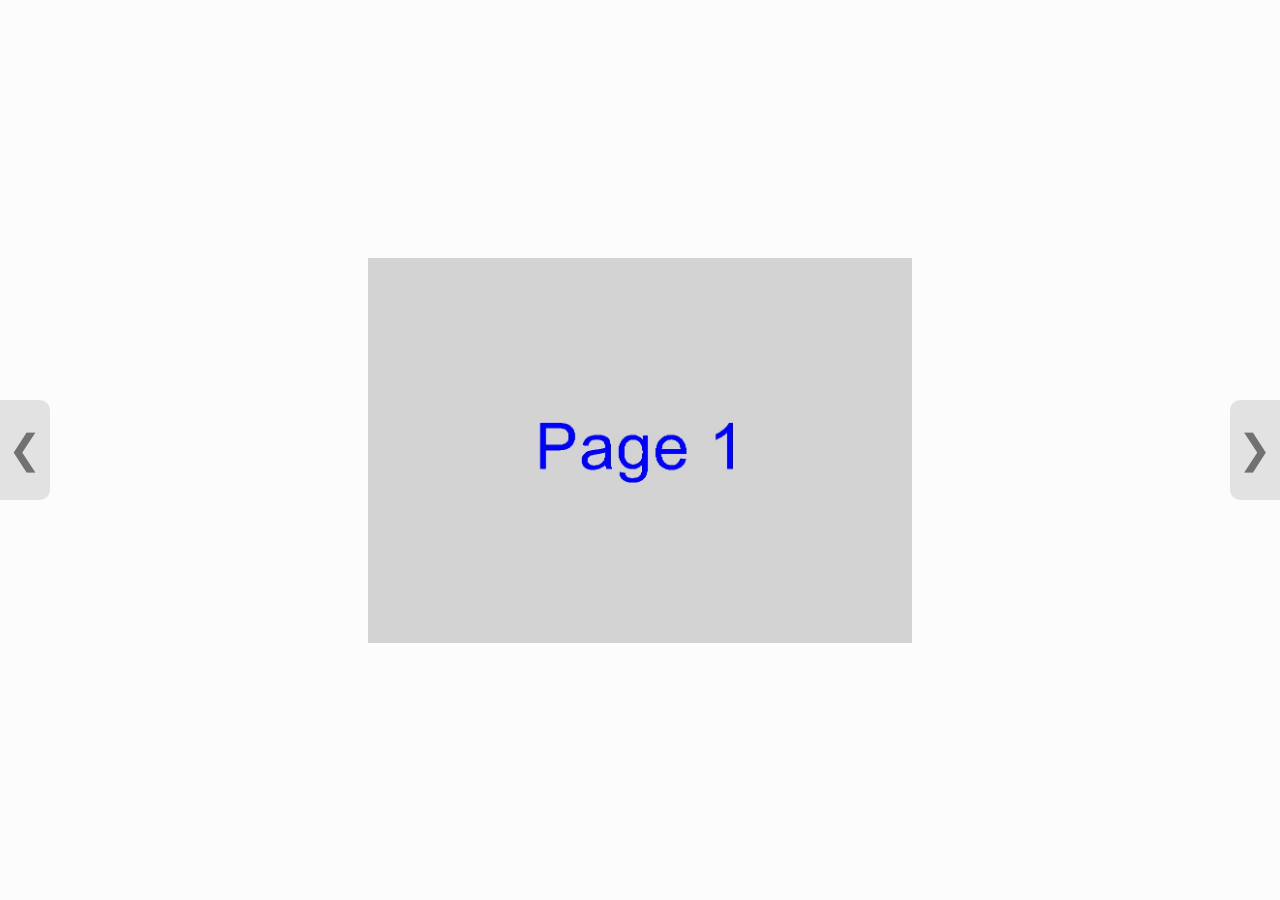
<file: index.html>
<!doctype html>
<html lang="en">
<head>
<meta charset="utf-8">
<meta name="viewport" content="width=device-width, initial-scale=1, maximum-scale=1, user-scalable=no, viewport-fit=cover" />
<script type="text/javascript" src="extras/jquery.min.1.7.js"></script>
<script type="text/javascript" src="extras/modernizr.2.5.3.min.js"></script>
<link rel="stylesheet" href="css/style.css">
</head>
<body>

<div class="flipbook-viewport">
	<div class="container">
		<div class="flipbook">
			<div style="background-image:url(pages/1.jpg)"></div>
			<div style="background-image:url(pages/2.jpg)"></div>
			<div style="background-image:url(pages/3.jpg)"></div>
			<div style="background-image:url(pages/4.jpg)"></div>
			<div style="background-image:url(pages/5.jpg)"></div>
			<div style="background-image:url(pages/6.jpg)"></div>
			<div style="background-image:url(pages/7.jpg)"></div>
			<div style="background-image:url(pages/8.jpg)"></div>
			<div style="background-image:url(pages/9.jpg)"></div>
			<div style="background-image:url(pages/10.jpg)"></div>
		</div>
	</div>
</div>

<div class="nav-btn prev-btn">❮</div>
<div class="nav-btn next-btn">❯</div>

<script type="text/javascript">

function loadApp() {
    var flipbook = $('.flipbook');

    function updateSize() {
        var winWidth = window.innerWidth;
        var winHeight = window.innerHeight;
        var isMobile = /Android|webOS|iPhone|iPad|iPod|BlackBerry|IEMobile|Opera Mini/i.test(navigator.userAgent) || winWidth < 1024;
        
        var config = {
            display: 'double',
            widthScale: 0.85,
            heightScale: 0.85
        };

        if (isMobile) {
            // --- PART 1: MOBILE CONFIGURATION ---
            var isPortrait = winHeight > winWidth;
            
            config.display = isPortrait ? 'single' : 'double';
            config.widthScale = 0.95;
            config.heightScale = 0.85; // Leave room for browser UI and nav buttons
            
            console.log("Running in Mobile Mode - Display: " + config.display);
        } else {
            // --- PART 2: DESKTOP CONFIGURATION ---
            config.display = 'double';
            config.widthScale = 0.85; // Matches the "75% zoom" preference
            config.heightScale = 0.85;
            
            console.log("Running in Desktop Mode - Display: " + config.display);
        }

        // --- SHARED ALGORITHM ---
        var pageW = 1123;
        var pageH = 794;
        var aspect = (config.display === 'single') ? (pageW / pageH) : (pageW * 2 / pageH);
        
        var maxWidth = winWidth * config.widthScale;
        var maxHeight = winHeight * config.heightScale;
        
        var newWidth, newHeight;
        
        if (maxWidth / maxHeight > aspect) {
            newHeight = maxHeight;
            newWidth = Math.round(newHeight * aspect);
        } else {
            newWidth = maxWidth;
            newHeight = Math.round(newWidth / aspect);
        }

        if (flipbook.turn('is')) {
            if (flipbook.turn('display') !== config.display) {
                flipbook.turn('display', config.display);
            }
            flipbook.turn('size', newWidth, newHeight);
        } else {
            flipbook.turn({
                width: newWidth,
                height: newHeight,
                elevation: 50,
                gradients: true,
                autoCenter: true,
                display: config.display,
                acceleration: true
            });
        }

        $('.flipbook-viewport .container').css({
            width: newWidth,
            height: newHeight,
            marginTop: Math.max(0, (winHeight - newHeight) / 2)
        });
    }

    // Initial load
    updateSize();

    // Navigation buttons
    $('.prev-btn').click(function() {
        flipbook.turn('previous');
    });

    $('.next-btn').click(function() {
        flipbook.turn('next');
    });

    // Prevent scrolling when touching the flipbook
    document.addEventListener('touchmove', function(e) {
        if (e.target.className.indexOf('nav-btn') === -1) {
            e.preventDefault();
        }
    }, { passive: false });

    // Handle window resize and orientation change with a small delay for iOS stability
    var resizeTimer;
    $(window).on('resize orientationchange', function() {
        clearTimeout(resizeTimer);
        resizeTimer = setTimeout(updateSize, 200);
    });
}

// Load the HTML4 version if there's no CSS transform
yepnope({
	test : Modernizr.csstransforms,
	yep: ['lib/turn.js'],
	nope: ['lib/turn.html4.min.js'],
	complete: loadApp
});

</script>

</body>
</html>
</file>
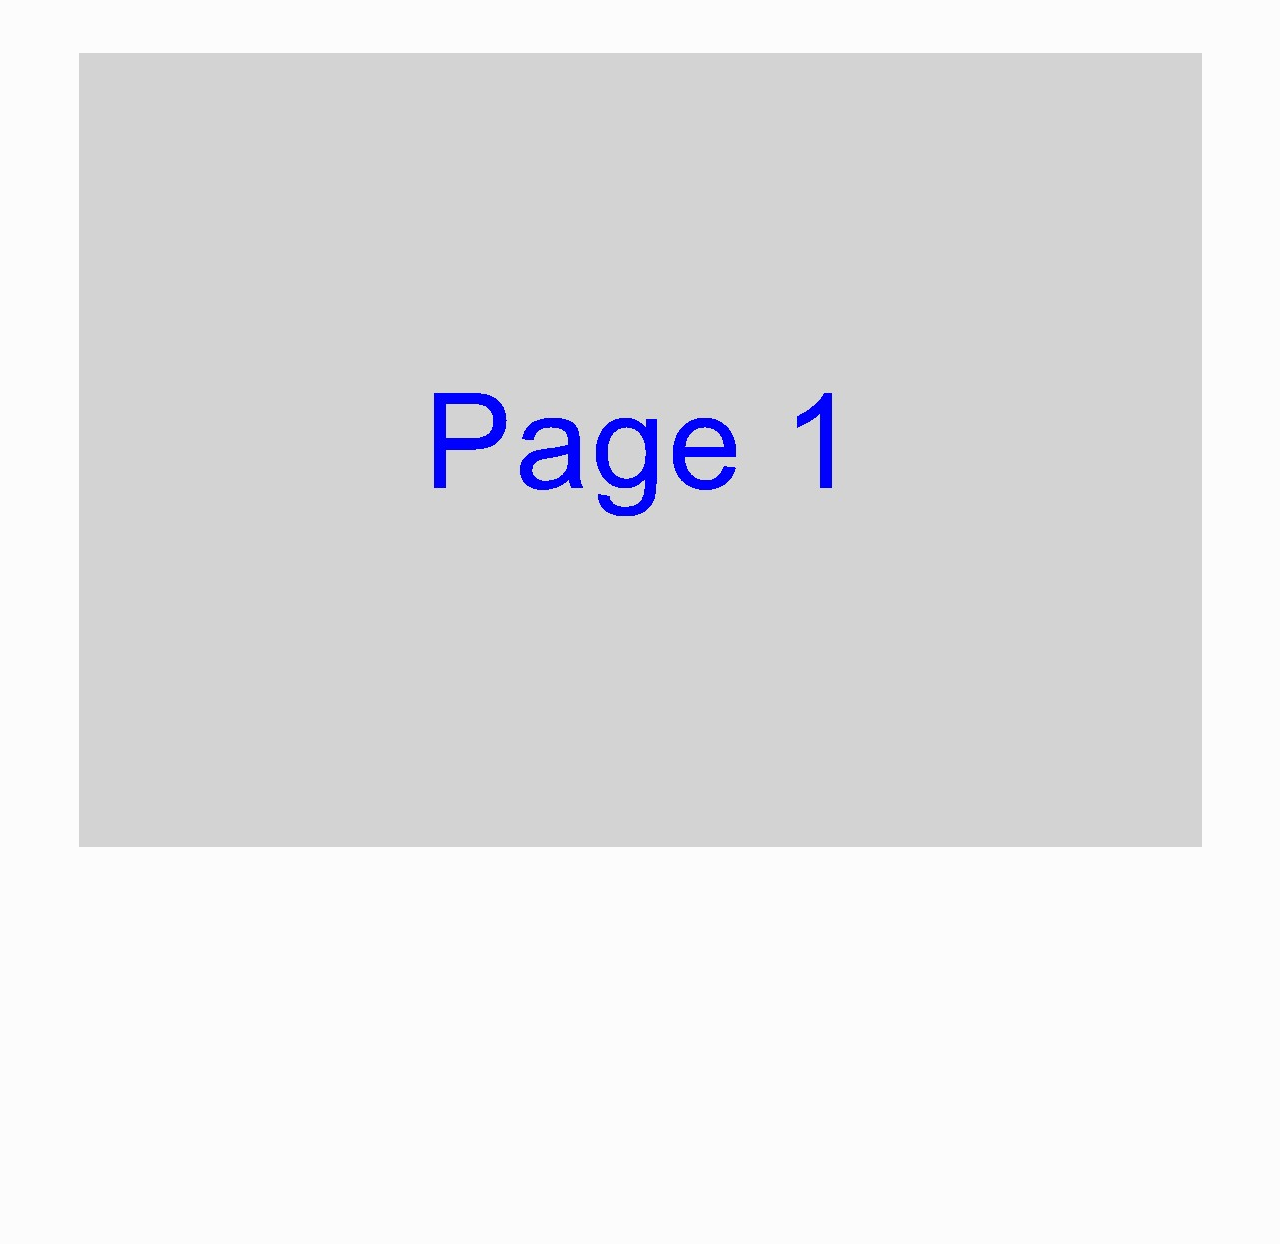
<file: samples/a4-landscape-flipbook/index.html>
<!doctype html>
<html lang="en">
<head>
<meta name="viewport" content="width = 2300, user-scalable = no" />
<script type="text/javascript" src="../../extras/jquery.min.1.7.js"></script>
<script type="text/javascript" src="../../extras/modernizr.2.5.3.min.js"></script>
<link rel="stylesheet" href="css/style.css">
</head>
<body>

<div class="flipbook-viewport">
	<div class="container">
		<div class="flipbook">
			<div style="background-image:url(pages/1.jpg)"></div>
			<div style="background-image:url(pages/2.jpg)"></div>
			<div style="background-image:url(pages/3.jpg)"></div>
			<div style="background-image:url(pages/4.jpg)"></div>
			<div style="background-image:url(pages/5.jpg)"></div>
			<div style="background-image:url(pages/6.jpg)"></div>
			<div style="background-image:url(pages/7.jpg)"></div>
			<div style="background-image:url(pages/8.jpg)"></div>
			<div style="background-image:url(pages/9.jpg)"></div>
			<div style="background-image:url(pages/10.jpg)"></div>
		</div>
	</div>
</div>


<script type="text/javascript">

function loadApp() {

	// Create the flipbook

	$('.flipbook').turn({
			// Width (2 * 1123)
			width:2246,
			
			// Height
			height:794,

			// Elevation
			elevation: 50,
			
			// Enable gradients
			gradients: true,
			
			// Auto center this flipbook
			autoCenter: true

	});
}

// Load the HTML4 version if there's no CSS transform
yepnope({
	test : Modernizr.csstransforms,
	yep: ['../../lib/turn.js'],
	nope: ['../../lib/turn.html4.min.js'],
	complete: loadApp
});

</script>

</body>
</html>
</file>
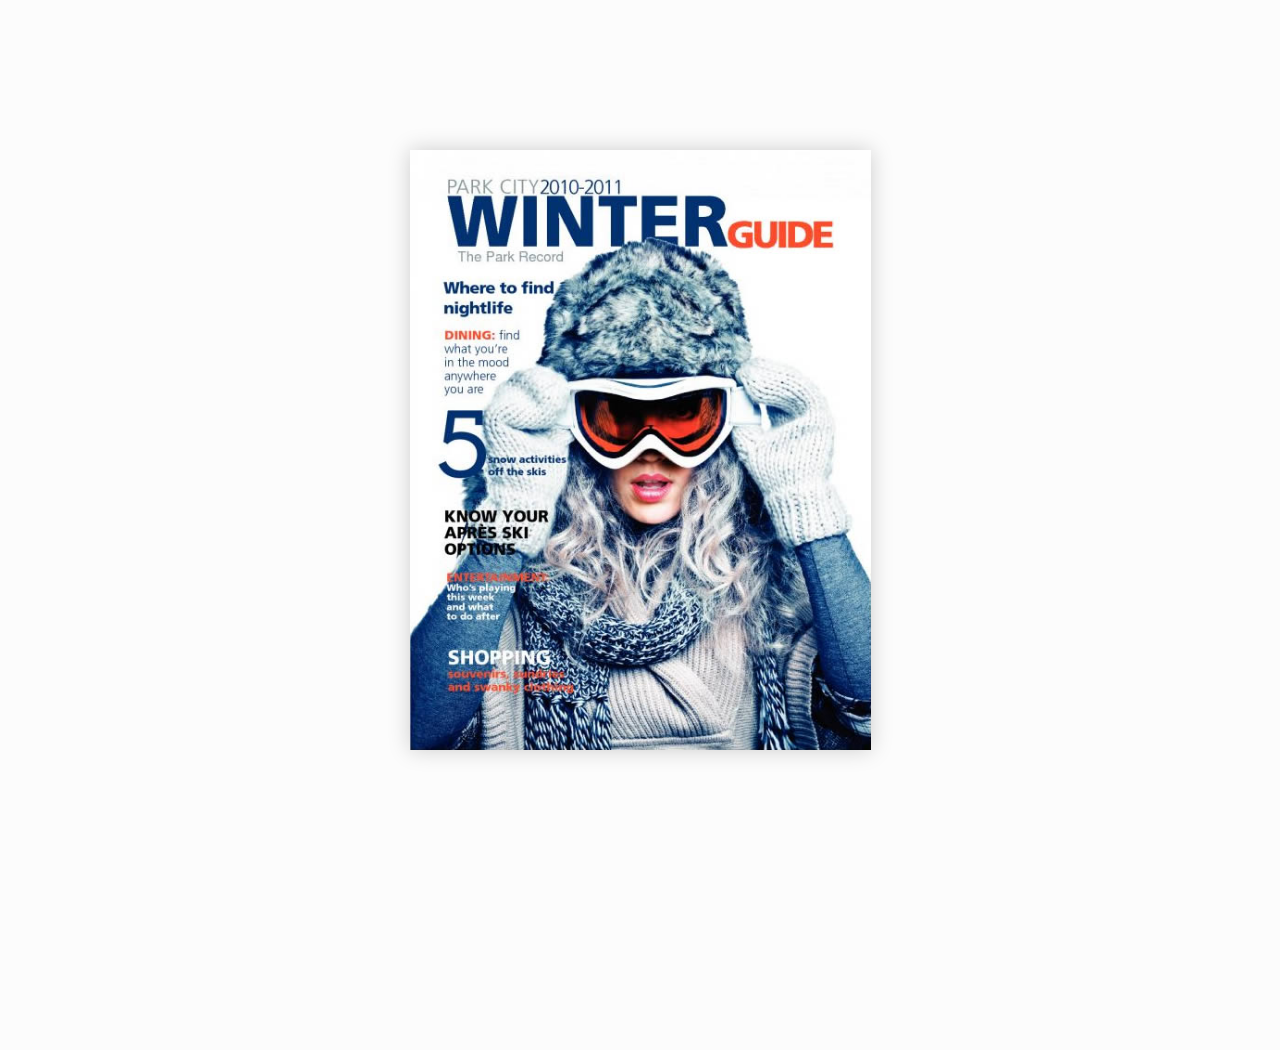
<file: samples/basic/index.html>
<!doctype html>
<!--[if lt IE 7 ]> <html lang="en" class="ie6"> <![endif]-->
<!--[if IE 7 ]>    <html lang="en" class="ie7"> <![endif]-->
<!--[if IE 8 ]>    <html lang="en" class="ie8"> <![endif]-->
<!--[if IE 9 ]>    <html lang="en" class="ie9"> <![endif]-->
<!--[if !IE]><!--> <html lang="en"> <!--<![endif]-->
<head>
<meta name="viewport" content="width = 1050, user-scalable = no" />
<script type="text/javascript" src="../../extras/jquery.min.1.7.js"></script>
<script type="text/javascript" src="../../extras/modernizr.2.5.3.min.js"></script>
</head>
<body>

<div class="flipbook-viewport">
	<div class="container">
		<div class="flipbook">
			<div style="background-image:url(pages/1.jpg)"></div>
			<div style="background-image:url(pages/2.jpg)"></div>
			<div style="background-image:url(pages/3.jpg)"></div>
			<div style="background-image:url(pages/4.jpg)"></div>
			<div style="background-image:url(pages/5.jpg)"></div>
			<div style="background-image:url(pages/6.jpg)"></div>
			<div style="background-image:url(pages/7.jpg)"></div>
			<div style="background-image:url(pages/8.jpg)"></div>
			<div style="background-image:url(pages/9.jpg)"></div>
			<div style="background-image:url(pages/10.jpg)"></div>
			<div style="background-image:url(pages/11.jpg)"></div>
			<div style="background-image:url(pages/12.jpg)"></div>
		</div>
	</div>
</div>


<script type="text/javascript">

function loadApp() {

	// Create the flipbook

	$('.flipbook').turn({
			// Width

			width:922,
			
			// Height

			height:600,

			// Elevation

			elevation: 50,
			
			// Enable gradients

			gradients: true,
			
			// Auto center this flipbook

			autoCenter: true

	});
}

// Load the HTML4 version if there's not CSS transform

yepnope({
	test : Modernizr.csstransforms,
	yep: ['../../lib/turn.js'],
	nope: ['../../lib/turn.html4.min.js'],
	both: ['css/basic.css'],
	complete: loadApp
});

</script>

</body>
</html>
</file>
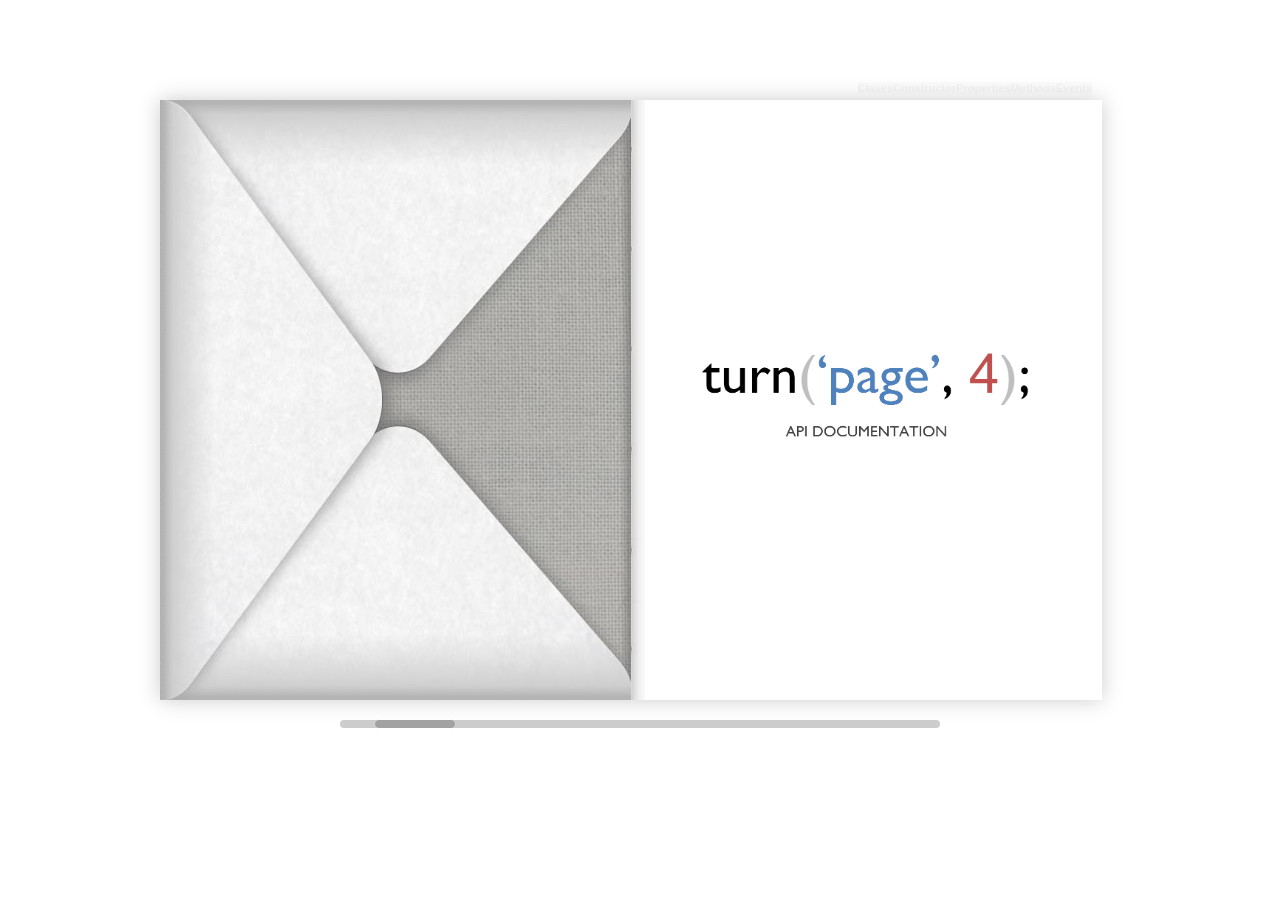
<file: samples/docs/index.html>
<!doctype html>
<!--[if lt IE 7 ]> <html lang="en" class="ie6"> <![endif]-->
<!--[if IE 7 ]>    <html lang="en" class="ie7"> <![endif]-->
<!--[if IE 8 ]>    <html lang="en" class="ie8"> <![endif]-->
<!--[if IE 9 ]>    <html lang="en" class="ie9"> <![endif]-->
<!--[if !IE]><!--> <html lang="en"> <!--<![endif]-->
<head>
<script type="text/javascript" src="../../extras/jquery.min.1.7.js"></script>
<script type="text/javascript" src="../../extras/jquery-ui-1.8.20.custom.min.js"></script>
<script type="text/javascript" src="../../extras/jquery.mousewheel.min.js"></script>
<script type="text/javascript" src="../../extras/modernizr.2.5.3.min.js"></script>
<script type="text/javascript" src="../../lib/hash.js"></script>

</head>
<body>

<div id="canvas">
	<div id="book-zoom">
		<div class="sample-docs">
			<div ignore="1" class="tabs"><div class="left">  </div> <div class="right"> </div></div>
			<div class="hard"></div>
			<div class="hard"></div>
			<div class="hard p29"></div>
			<div class="hard p30"></div>
		</div>
	</div>


	<div id="slider-bar" class="turnjs-slider">
		<div id="slider"></div>
	</div>
</div>


<script type="text/javascript">

function loadApp() {

	var flipbook = $('.sample-docs');

	// Check if the CSS was already loaded
	
	if (flipbook.width()==0 || flipbook.height()==0) {
		setTimeout(loadApp, 10);
		return;
	}

	// Mousewheel

	$('#book-zoom').mousewheel(function(event, delta, deltaX, deltaY) {

		var data = $(this).data(),
			step = 30,
			flipbook = $('.sample-docs'),
			actualPos = $('#slider').slider('value')*step;

		if (typeof(data.scrollX)==='undefined') {
			data.scrollX = actualPos;
			data.scrollPage = flipbook.turn('page');
		}

		data.scrollX = Math.min($( "#slider" ).slider('option', 'max')*step,
			Math.max(0, data.scrollX + deltaX));

		var actualView = Math.round(data.scrollX/step),
			page = Math.min(flipbook.turn('pages'), Math.max(1, actualView*2 - 2));

		if ($.inArray(data.scrollPage, flipbook.turn('view', page))==-1) {
			data.scrollPage = page;
			flipbook.turn('page', page);
		}

		if (data.scrollTimer)
			clearInterval(data.scrollTimer);
		
		data.scrollTimer = setTimeout(function(){
			data.scrollX = undefined;
			data.scrollPage = undefined;
			data.scrollTimer = undefined;
		}, 1000);

	});

	// Slider

	$( "#slider" ).slider({
		min: 1,
		max: 100,

		start: function(event, ui) {
			if (!window._thumbPreview) {
				_thumbPreview = $('<div />', {'class': 'thumbnail'}).html('<div></div>');
				setPreview(ui.value);
				_thumbPreview.appendTo($(ui.handle));
			} else
				setPreview(ui.value);

			moveBar(false);
		},

		slide: function(event, ui) {
			setPreview(ui.value);
		},

		stop: function() {
			if (window._thumbPreview)
				_thumbPreview.removeClass('show');
			
			$('.sample-docs').turn('page', Math.max(1, $(this).slider('value')*2 - 2));
		}
	});


	// URIs
	
	Hash.on('^page\/([0-9]*)$', {
		yep: function(path, parts) {
			var page = parts[1];

			if (page!==undefined) {
				if ($('.sample-docs').turn('is'))
					$('.sample-docs').turn('page', page);
			}

		},
		nop: function(path) {

			if ($('.sample-docs').turn('is'))
				$('.sample-docs').turn('page', 1);
		}
	});

	// Arrows

	$(document).keydown(function(e){

		var previous = 37, next = 39;

		switch (e.keyCode) {
			case previous:

				$('.sample-docs').turn('previous');

			break;
			case next:
				
				$('.sample-docs').turn('next');

			break;
		}

	});

	// Create the flipbook

	flipbook.turn({
		elevation: 50,
		acceleration: false,
		gradients: true,
		autoCenter: true,
		duration: 1000,
		pages: 30,
		when: {

		turning: function(e, page, view) {
			
			var book = $(this),
			currentPage = book.turn('page'),
			pages = book.turn('pages');
				
			if (currentPage>3 && currentPage<pages-3) {
				if (page==1) {
					book.turn('page', 2).turn('stop').turn('page', page);
					e.preventDefault();
					return;
				} else if (page==pages) {
					book.turn('page', pages-1).turn('stop').turn('page', page);
					e.preventDefault();
					return;
				}
			} else if (page>3 && page<pages-3) {
				if (currentPage==1) {
					book.turn('page', 2).turn('stop').turn('page', page);
					e.preventDefault();
					return;
				} else if (currentPage==pages) {
					book.turn('page', pages-1).turn('stop').turn('page', page);
					e.preventDefault();
					return;
				}
			}

			Hash.go('page/'+page).update();

			if (page==1 || page==pages)
				$('.sample-docs .tabs').hide();
			

		},

		turned: function(e, page, view) {

			var book = $(this);

			$('#slider').slider('value', getViewNumber(book, page));

			if (page!=1 && page!=book.turn('pages'))
				$('.sample-docs .tabs').fadeIn(500);
			else
				$('.sample-docs .tabs').hide();

			book.turn('center');
			updateTabs();

		},

		start: function(e, pageObj) {
	
			moveBar(true);

		},

		end: function(e, pageObj) {
		
			var book = $(this);

			setTimeout(function() {
				$('#slider').slider('value', getViewNumber(book));
			}, 1);

			moveBar(false);

		},

		missing: function (e, pages) {

			for (var i = 0; i < pages.length; i++)
				addPage(pages[i], $(this));

		}
	}
	}). turn('page', 2);


	$('#slider').slider('option', 'max', numberOfViews(flipbook));

	flipbook.addClass('animated');


	// Show canvas

	$('#canvas').css({visibility: 'visible'});
}

// Hide canvas

$('#canvas').css({visibility: 'hidden'});

yepnope({
	test: Modernizr.csstransforms,
	yep: ['../../lib/turn.min.js', 'css/jquery.ui.css'],
	nope: ['../../lib/turn.html4.min.js', 'css/jquery.ui.html4.css'],
	both: ['css/docs.css', 'js/docs.js'],
	complete: loadApp
});

</script>

</body>
</html>
</file>
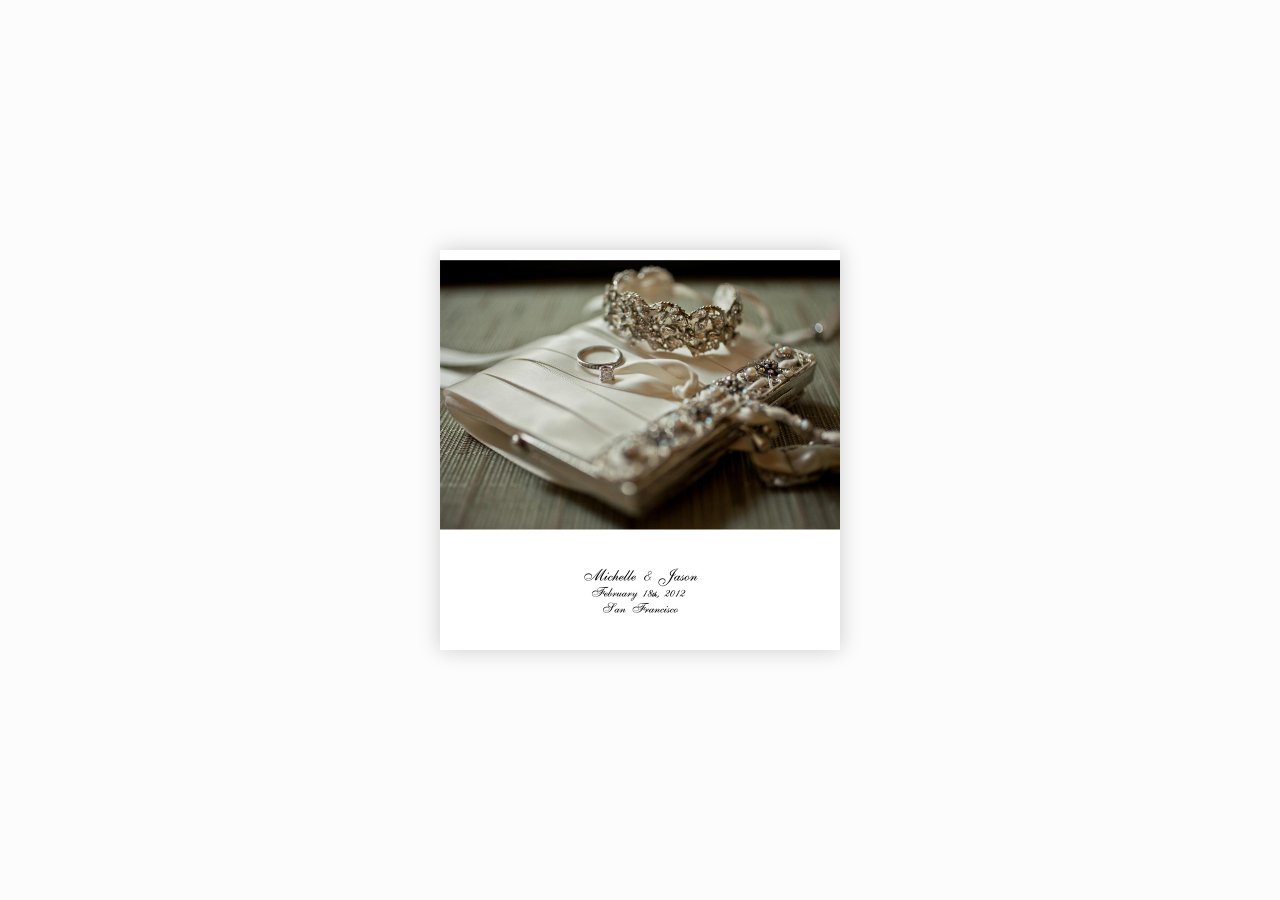
<file: samples/double-page/index.html>
<!doctype html>
<!--[if lt IE 7 ]> <html lang="en" class="ie6"> <![endif]-->
<!--[if IE 7 ]>    <html lang="en" class="ie7"> <![endif]-->
<!--[if IE 8 ]>    <html lang="en" class="ie8"> <![endif]-->
<!--[if IE 9 ]>    <html lang="en" class="ie9"> <![endif]-->
<!--[if !IE]><!--> <html lang="en"> <!--<![endif]-->
<head>
<meta name="viewport" content="width = 1050, user-scalable = no" />
<script type="text/javascript" src="../../extras/jquery.min.1.7.js"></script>
<script type="text/javascript" src="../../extras/modernizr.2.5.3.min.js"></script>
</head>
<body>

<div class="flipbook-viewport">
	<div class="container">
		<div class="flipbook">
			<div class="page" style="background-image:url(pages/1.jpg)"></div>
			<div class="double" style="background-image:url(pages/2.jpg)"></div>
			<div class="double" style="background-image:url(pages/3.jpg)"></div>
			<div class="double" style="background-image:url(pages/4.jpg)"></div>
			<div class="double" style="background-image:url(pages/5.jpg)"></div>
			<div class="double" style="background-image:url(pages/6.jpg)"></div>
			<div class="page" style="background-image:url(pages/7.jpg)"></div>
		</div>
	</div>
</div>


<script type="text/javascript">

function loadApp() {

	var flipbook = $('.flipbook');

 	// Check if the CSS was already loaded
	
	if (flipbook.width()==0 || flipbook.height()==0) {
		setTimeout(loadApp, 10);
		return;
	}

	$('.flipbook .double').scissor();

	// Create the flipbook

	$('.flipbook').turn({
			// Elevation

			elevation: 50,
			
			// Enable gradients

			gradients: true,
			
			// Auto center this flipbook

			autoCenter: true

	});
}

// Load the HTML4 version if there's not CSS transform

yepnope({
	test : Modernizr.csstransforms,
	yep: ['../../lib/turn.min.js'],
	nope: ['../../lib/turn.html4.min.js'],
	both: ['../../lib/scissor.min.js', 'css/double-page.css'],
	complete: loadApp
});

</script>

</body>
</html>
</file>
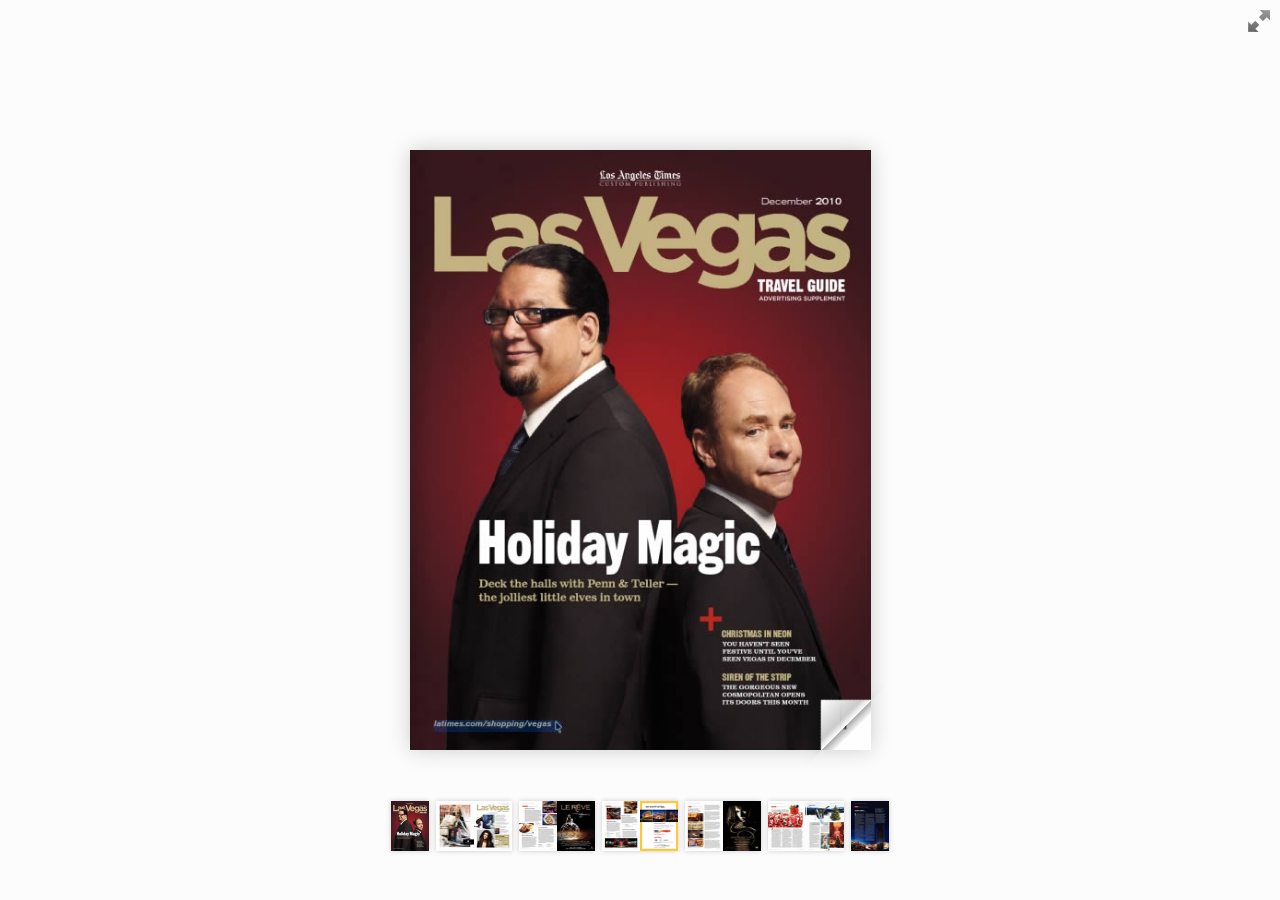
<file: samples/magazine/index.html>
<!doctype html>
<!--[if lt IE 7 ]> <html lang="en" class="ie6"> <![endif]-->
<!--[if IE 7 ]>    <html lang="en" class="ie7"> <![endif]-->
<!--[if IE 8 ]>    <html lang="en" class="ie8"> <![endif]-->
<!--[if IE 9 ]>    <html lang="en" class="ie9"> <![endif]-->
<!--[if !IE]><!--> <html lang="en"> <!--<![endif]-->
<head>
<title>Using turn.js and the new zoom feature</title>
<meta name="viewport" content="width = 1050, user-scalable = no" />
<script type="text/javascript" src="../../extras/jquery.min.1.7.js"></script>
<script type="text/javascript" src="../../extras/modernizr.2.5.3.min.js"></script>
<script type="text/javascript" src="../../lib/hash.js"></script>

</head>
<body>

<div id="canvas">

<div class="zoom-icon zoom-icon-in"></div>

<div class="magazine-viewport">
	<div class="container">
		<div class="magazine">
			<!-- Next button -->
			<div ignore="1" class="next-button"></div>
			<!-- Previous button -->
			<div ignore="1" class="previous-button"></div>
		</div>
	</div>
</div>

<!-- Thumbnails -->
<div class="thumbnails">
	<div>
		<ul>
			<li class="i">
				<img src="pages/1-thumb.jpg" width="76" height="100" class="page-1">
				<span>1</span>
			</li>
			<li class="d">
				<img src="pages/2-thumb.jpg" width="76" height="100" class="page-2">
				<img src="pages/3-thumb.jpg" width="76" height="100" class="page-3">
				<span>2-3</span>
			</li>
			<li class="d">
				<img src="pages/4-thumb.jpg" width="76" height="100" class="page-4">
				<img src="pages/5-thumb.jpg" width="76" height="100" class="page-5">
				<span>4-5</span>
			</li>
			<li class="d">
				<img src="pages/6-thumb.jpg" width="76" height="100" class="page-6">
				<img src="pages/7-thumb.jpg" width="76" height="100" class="page-7">
				<span>6-7</span>
			</li>
			<li class="d">
				<img src="pages/8-thumb.jpg" width="76" height="100" class="page-8">
				<img src="pages/9-thumb.jpg" width="76" height="100" class="page-9">
				<span>8-9</span>
			</li>
			<li class="d">
				<img src="pages/10-thumb.jpg" width="76" height="100" class="page-10">
				<img src="pages/11-thumb.jpg" width="76" height="100" class="page-11">
				<span>10-11</span>
			</li>
			<li class="i">
				<img src="pages/12-thumb.jpg" width="76" height="100" class="page-12">
				<span>12</span>
			</li>
		<ul>
	<div>	
</div>
</div>

<script type="text/javascript">

function loadApp() {

 	$('#canvas').fadeIn(1000);

 	var flipbook = $('.magazine');

 	// Check if the CSS was already loaded
	
	if (flipbook.width()==0 || flipbook.height()==0) {
		setTimeout(loadApp, 10);
		return;
	}
	
	// Create the flipbook

	flipbook.turn({
			
			// Magazine width

			width: 922,

			// Magazine height

			height: 600,

			// Duration in millisecond

			duration: 1000,

			// Hardware acceleration

			acceleration: !isChrome(),

			// Enables gradients

			gradients: true,
			
			// Auto center this flipbook

			autoCenter: true,

			// Elevation from the edge of the flipbook when turning a page

			elevation: 50,

			// The number of pages

			pages: 12,

			// Events

			when: {
				turning: function(event, page, view) {
					
					var book = $(this),
					currentPage = book.turn('page'),
					pages = book.turn('pages');
			
					// Update the current URI

					Hash.go('page/' + page).update();

					// Show and hide navigation buttons

					disableControls(page);
					

					$('.thumbnails .page-'+currentPage).
						parent().
						removeClass('current');

					$('.thumbnails .page-'+page).
						parent().
						addClass('current');



				},

				turned: function(event, page, view) {

					disableControls(page);

					$(this).turn('center');

					if (page==1) { 
						$(this).turn('peel', 'br');
					}

				},

				missing: function (event, pages) {

					// Add pages that aren't in the magazine

					for (var i = 0; i < pages.length; i++)
						addPage(pages[i], $(this));

				}
			}

	});

	// Zoom.js

	$('.magazine-viewport').zoom({
		flipbook: $('.magazine'),

		max: function() { 
			
			return largeMagazineWidth()/$('.magazine').width();

		}, 

		when: {

			swipeLeft: function() {

				$(this).zoom('flipbook').turn('next');

			},

			swipeRight: function() {
				
				$(this).zoom('flipbook').turn('previous');

			},

			resize: function(event, scale, page, pageElement) {

				if (scale==1)
					loadSmallPage(page, pageElement);
				else
					loadLargePage(page, pageElement);

			},

			zoomIn: function () {

				$('.thumbnails').hide();
				$('.made').hide();
				$('.magazine').removeClass('animated').addClass('zoom-in');
				$('.zoom-icon').removeClass('zoom-icon-in').addClass('zoom-icon-out');
				
				if (!window.escTip && !$.isTouch) {
					escTip = true;

					$('<div />', {'class': 'exit-message'}).
						html('<div>Press ESC to exit</div>').
							appendTo($('body')).
							delay(2000).
							animate({opacity:0}, 500, function() {
								$(this).remove();
							});
				}
			},

			zoomOut: function () {

				$('.exit-message').hide();
				$('.thumbnails').fadeIn();
				$('.made').fadeIn();
				$('.zoom-icon').removeClass('zoom-icon-out').addClass('zoom-icon-in');

				setTimeout(function(){
					$('.magazine').addClass('animated').removeClass('zoom-in');
					resizeViewport();
				}, 0);

			}
		}
	});

	// Zoom event

	if ($.isTouch)
		$('.magazine-viewport').bind('zoom.doubleTap', zoomTo);
	else
		$('.magazine-viewport').bind('zoom.tap', zoomTo);


	// Using arrow keys to turn the page

	$(document).keydown(function(e){

		var previous = 37, next = 39, esc = 27;

		switch (e.keyCode) {
			case previous:

				// left arrow
				$('.magazine').turn('previous');
				e.preventDefault();

			break;
			case next:

				//right arrow
				$('.magazine').turn('next');
				e.preventDefault();

			break;
			case esc:
				
				$('.magazine-viewport').zoom('zoomOut');	
				e.preventDefault();

			break;
		}
	});

	// URIs - Format #/page/1 

	Hash.on('^page\/([0-9]*)$', {
		yep: function(path, parts) {
			var page = parts[1];

			if (page!==undefined) {
				if ($('.magazine').turn('is'))
					$('.magazine').turn('page', page);
			}

		},
		nop: function(path) {

			if ($('.magazine').turn('is'))
				$('.magazine').turn('page', 1);
		}
	});


	$(window).resize(function() {
		resizeViewport();
	}).bind('orientationchange', function() {
		resizeViewport();
	});

	// Events for thumbnails

	$('.thumbnails').click(function(event) {
		
		var page;

		if (event.target && (page=/page-([0-9]+)/.exec($(event.target).attr('class'))) ) {
		
			$('.magazine').turn('page', page[1]);
		}
	});

	$('.thumbnails li').
		bind($.mouseEvents.over, function() {
			
			$(this).addClass('thumb-hover');

		}).bind($.mouseEvents.out, function() {
			
			$(this).removeClass('thumb-hover');

		});

	if ($.isTouch) {
	
		$('.thumbnails').
			addClass('thumbanils-touch').
			bind($.mouseEvents.move, function(event) {
				event.preventDefault();
			});

	} else {

		$('.thumbnails ul').mouseover(function() {

			$('.thumbnails').addClass('thumbnails-hover');

		}).mousedown(function() {

			return false;

		}).mouseout(function() {

			$('.thumbnails').removeClass('thumbnails-hover');

		});

	}


	// Regions

	if ($.isTouch) {
		$('.magazine').bind('touchstart', regionClick);
	} else {
		$('.magazine').click(regionClick);
	}

	// Events for the next button

	$('.next-button').bind($.mouseEvents.over, function() {
		
		$(this).addClass('next-button-hover');

	}).bind($.mouseEvents.out, function() {
		
		$(this).removeClass('next-button-hover');

	}).bind($.mouseEvents.down, function() {
		
		$(this).addClass('next-button-down');

	}).bind($.mouseEvents.up, function() {
		
		$(this).removeClass('next-button-down');

	}).click(function() {
		
		$('.magazine').turn('next');

	});

	// Events for the next button
	
	$('.previous-button').bind($.mouseEvents.over, function() {
		
		$(this).addClass('previous-button-hover');

	}).bind($.mouseEvents.out, function() {
		
		$(this).removeClass('previous-button-hover');

	}).bind($.mouseEvents.down, function() {
		
		$(this).addClass('previous-button-down');

	}).bind($.mouseEvents.up, function() {
		
		$(this).removeClass('previous-button-down');

	}).click(function() {
		
		$('.magazine').turn('previous');

	});


	resizeViewport();

	$('.magazine').addClass('animated');

}

// Zoom icon

 $('.zoom-icon').bind('mouseover', function() { 
 	
 	if ($(this).hasClass('zoom-icon-in'))
 		$(this).addClass('zoom-icon-in-hover');

 	if ($(this).hasClass('zoom-icon-out'))
 		$(this).addClass('zoom-icon-out-hover');
 
 }).bind('mouseout', function() { 
 	
 	 if ($(this).hasClass('zoom-icon-in'))
 		$(this).removeClass('zoom-icon-in-hover');
 	
 	if ($(this).hasClass('zoom-icon-out'))
 		$(this).removeClass('zoom-icon-out-hover');

 }).bind('click', function() {

 	if ($(this).hasClass('zoom-icon-in'))
 		$('.magazine-viewport').zoom('zoomIn');
 	else if ($(this).hasClass('zoom-icon-out'))	
		$('.magazine-viewport').zoom('zoomOut');

 });

 $('#canvas').hide();


// Load the HTML4 version if there's not CSS transform

yepnope({
	test : Modernizr.csstransforms,
	yep: ['../../lib/turn.js'],
	nope: ['../../lib/turn.html4.min.js'],
	both: ['../../lib/zoom.min.js', 'js/magazine.js', 'css/magazine.css'],
	complete: loadApp
});

</script>

</body>
</html>
</file>
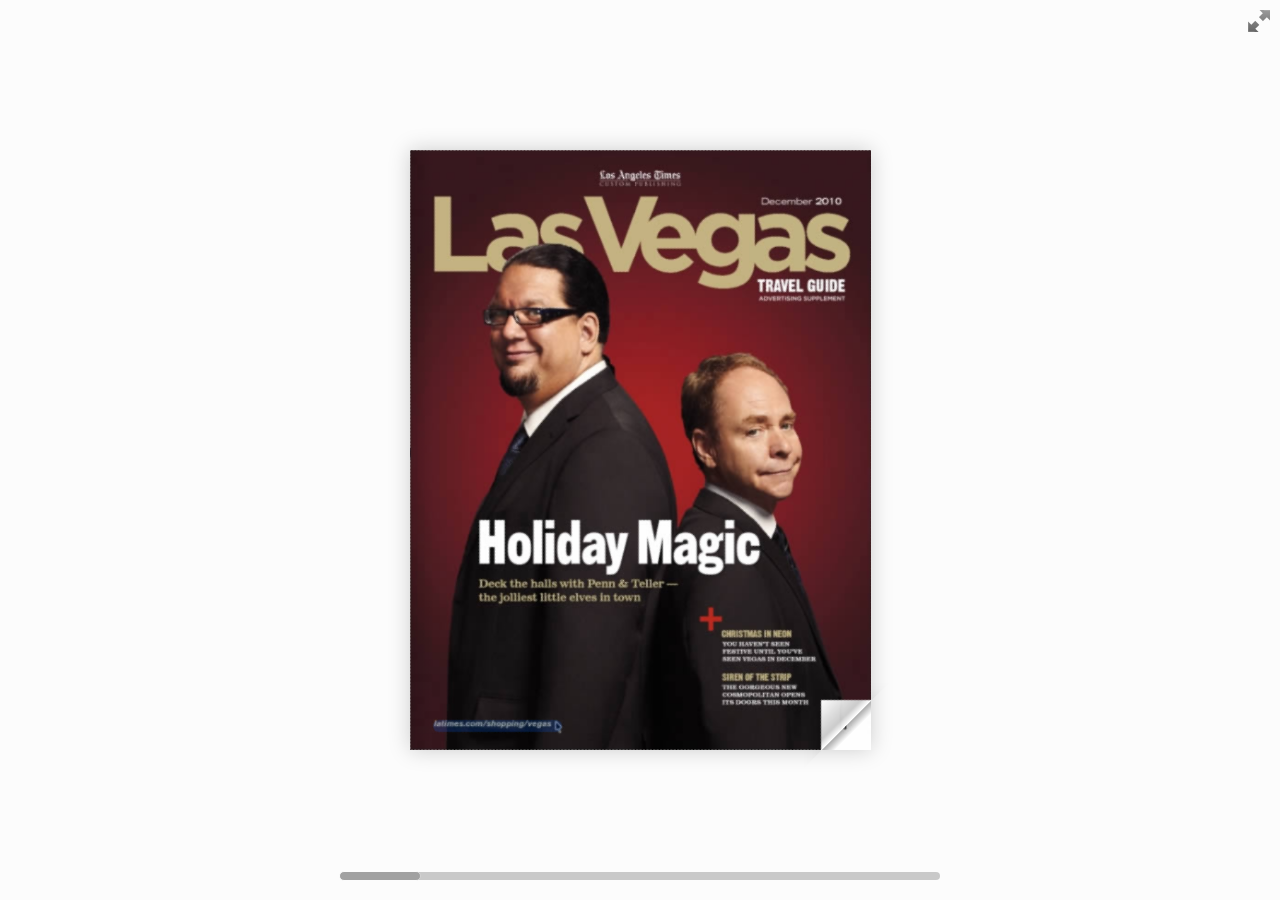
<file: samples/magazine/slider.html>
<!doctype html>
<html lang="en">
<head>
<title>Using turn.js and the new zoom feature</title>
<meta name="viewport" content="width = 1050, user-scalable = no" />
<link rel="icon" type="image/png" href="../../pics/favicon.png" />
<script type="text/javascript" src="../../extras/jquery.min.1.7.js"></script>
<script type="text/javascript" src="../../extras/jquery-ui-1.8.20.custom.min.js"></script>
<script type="text/javascript" src="../../extras/modernizr.2.5.3.min.js"></script>
<script type="text/javascript" src="../../lib/hash.js"></script>
</head>
<body>

<div id="canvas">

<div class="zoom-icon zoom-icon-in"></div>

<div class="magazine-viewport">
	<div class="container">
		<div class="magazine">
			<!-- Next button -->
			<div ignore="1" class="next-button"></div>
			<!-- Previous button -->
			<div ignore="1" class="previous-button"></div>
		</div>
	</div>
	<div class="bottom">
		<div id="slider-bar" class="turnjs-slider">
			<div id="slider"></div>
		</div>
	</div>
</div>

<script type="text/javascript">

function loadApp() {

 	$('#canvas').fadeIn(1000);

 	var flipbook = $('.magazine');

 	// Check if the CSS was already loaded
	
	if (flipbook.width()==0 || flipbook.height()==0) {
		setTimeout(loadApp, 10);
		return;
	}
	
	// Create the flipbook

	flipbook.turn({
			
			// Magazine width

			width: 922,

			// Magazine height

			height: 600,

			// Duration in millisecond

			duration: 1000,

			// Enables gradients

			gradients: true,
			
			// Auto center this flipbook

			autoCenter: true,

			// Elevation from the edge of the flipbook when turning a page

			elevation: 50,

			// The number of pages

			pages: 12,

			// Events

			when: {
				turning: function(event, page, view) {
					
					var book = $(this),
					currentPage = book.turn('page'),
					pages = book.turn('pages');
			
					// Update the current URI

					Hash.go('page/' + page).update();

					// Show and hide navigation buttons

					disableControls(page);

				},

				turned: function(event, page, view) {

					disableControls(page);

					$(this).turn('center');

					$('#slider').slider('value', getViewNumber($(this), page));

					if (page==1) { 
						$(this).turn('peel', 'br');
					}

				},

				missing: function (event, pages) {

					// Add pages that aren't in the magazine

					for (var i = 0; i < pages.length; i++)
						addPage(pages[i], $(this));

				}
			}

	});

	// Zoom.js

	$('.magazine-viewport').zoom({
		flipbook: $('.magazine'),

		max: function() { 
			
			return largeMagazineWidth()/$('.magazine').width();

		}, 

		when: {
			swipeLeft: function() {

				$(this).zoom('flipbook').turn('next');

			},

			swipeRight: function() {
				
				$(this).zoom('flipbook').turn('previous');

			},

			resize: function(event, scale, page, pageElement) {

				if (scale==1)
					loadSmallPage(page, pageElement);
				else
					loadLargePage(page, pageElement);

			},

			zoomIn: function () {

				$('#slider-bar').hide();
				$('.made').hide();
				$('.magazine').removeClass('animated').addClass('zoom-in');
				$('.zoom-icon').removeClass('zoom-icon-in').addClass('zoom-icon-out');
				
				if (!window.escTip && !$.isTouch) {
					escTip = true;

					$('<div />', {'class': 'exit-message'}).
						html('<div>Press ESC to exit</div>').
							appendTo($('body')).
							delay(2000).
							animate({opacity:0}, 500, function() {
								$(this).remove();
							});
				}
			},

			zoomOut: function () {

				$('#slider-bar').fadeIn();
				$('.exit-message').hide();
				$('.made').fadeIn();
				$('.zoom-icon').removeClass('zoom-icon-out').addClass('zoom-icon-in');

				setTimeout(function(){
					$('.magazine').addClass('animated').removeClass('zoom-in');
					resizeViewport();
				}, 0);

			}
		}
	});

	// Zoom event

	if ($.isTouch)
		$('.magazine-viewport').bind('zoom.doubleTap', zoomTo);
	else
		$('.magazine-viewport').bind('zoom.tap', zoomTo);


	// Using arrow keys to turn the page

	$(document).keydown(function(e){

		var previous = 37, next = 39, esc = 27;

		switch (e.keyCode) {
			case previous:

				// left arrow
				$('.magazine').turn('previous');
				e.preventDefault();

			break;
			case next:

				//right arrow
				$('.magazine').turn('next');
				e.preventDefault();

			break;
			case esc:
				
				$('.magazine-viewport').zoom('zoomOut');	
				e.preventDefault();

			break;
		}
	});

	// URIs - Format #/page/1 

	Hash.on('^page\/([0-9]*)$', {
		yep: function(path, parts) {
			var page = parts[1];

			if (page!==undefined) {
				if ($('.magazine').turn('is'))
					$('.magazine').turn('page', page);
			}

		},
		nop: function(path) {

			if ($('.magazine').turn('is'))
				$('.magazine').turn('page', 1);
		}
	});


	$(window).resize(function() {
		resizeViewport();
	}).bind('orientationchange', function() {
		resizeViewport();
	});

	// Regions

	if ($.isTouch) {
		$('.magazine').bind('touchstart', regionClick);
	} else {
		$('.magazine').click(regionClick);
	}

	// Events for the next button

	$('.next-button').bind($.mouseEvents.over, function() {
		
		$(this).addClass('next-button-hover');

	}).bind($.mouseEvents.out, function() {
		
		$(this).removeClass('next-button-hover');

	}).bind($.mouseEvents.down, function() {
		
		$(this).addClass('next-button-down');

	}).bind($.mouseEvents.up, function() {
		
		$(this).removeClass('next-button-down');

	}).click(function() {
		
		$('.magazine').turn('next');

	});

	// Events for the next button
	
	$('.previous-button').bind($.mouseEvents.over, function() {
		
		$(this).addClass('previous-button-hover');

	}).bind($.mouseEvents.out, function() {
		
		$(this).removeClass('previous-button-hover');

	}).bind($.mouseEvents.down, function() {
		
		$(this).addClass('previous-button-down');

	}).bind($.mouseEvents.up, function() {
		
		$(this).removeClass('previous-button-down');

	}).click(function() {
		
		$('.magazine').turn('previous');

	});


	// Slider

	$( "#slider" ).slider({
		min: 1,
		max: numberOfViews(flipbook),

		start: function(event, ui) {

			if (!window._thumbPreview) {
				_thumbPreview = $('<div />', {'class': 'thumbnail'}).html('<div></div>');
				setPreview(ui.value);
				_thumbPreview.appendTo($(ui.handle));
			} else
				setPreview(ui.value);

			moveBar(false);

		},

		slide: function(event, ui) {

			setPreview(ui.value);

		},

		stop: function() {

			if (window._thumbPreview)
				_thumbPreview.removeClass('show');
			
			$('.magazine').turn('page', Math.max(1, $(this).slider('value')*2 - 2));

		}
	});

	resizeViewport();

	$('.magazine').addClass('animated');

}

// Zoom icon

 $('.zoom-icon').bind('mouseover', function() { 
 	
 	if ($(this).hasClass('zoom-icon-in'))
 		$(this).addClass('zoom-icon-in-hover');

 	if ($(this).hasClass('zoom-icon-out'))
 		$(this).addClass('zoom-icon-out-hover');
 
 }).bind('mouseout', function() { 
 	
 	 if ($(this).hasClass('zoom-icon-in'))
 		$(this).removeClass('zoom-icon-in-hover');
 	
 	if ($(this).hasClass('zoom-icon-out'))
 		$(this).removeClass('zoom-icon-out-hover');

 }).bind('click', function() {

 	if ($(this).hasClass('zoom-icon-in'))
 		$('.magazine-viewport').zoom('zoomIn');
 	else if ($(this).hasClass('zoom-icon-out'))	
		$('.magazine-viewport').zoom('zoomOut');

 });

 $('#canvas').hide();


// Load the HTML4 version if there's not CSS transform

yepnope({
	test : Modernizr.csstransforms,
	yep: ['../../lib/turn.min.js'],
	nope: ['../../lib/turn.html4.min.js', 'css/jquery.ui.html4.css'],
	both: ['../../lib/zoom.min.js', 'css/jquery.ui.css', 'js/magazine.js', 'css/magazine.css'],
	complete: loadApp
});

</script>

</body>
</html>
</file>
<file: css/style.css>
html, body {
	overflow:hidden;
	background-color:#fcfcfc;
	margin:0;
	padding:0;
    height: 100%;
    /* Prevent pull-to-refresh and overflow scrolls */
    overscroll-behavior: none;
    touch-action: none;
}

.flipbook-viewport{
	overflow:hidden;
	width:100%;
	height:100%;
    display: flex;
    justify-content: center;
    align-items: center;
    touch-action: none;
}

.flipbook-viewport .container{
	margin:auto;
    position: relative;
}

.flipbook-viewport .flipbook{
	width:90vw;
	height:80vh;
}

.flipbook-viewport .page{
	width:100%;
	height:100%;
	background-color:white;
	background-repeat:no-repeat;
	background-size:100% 100%;
}

.flipbook .page{
	-webkit-box-shadow:0 0 20px rgba(0,0,0,0.2);
	-moz-box-shadow:0 0 20px rgba(0,0,0,0.2);
	-ms-box-shadow:0 0 20px rgba(0,0,0,0.2);
	-o-box-shadow:0 0 20px rgba(0,0,0,0.2);
	box-shadow:0 0 20px rgba(0,0,0,0.2);
}

/* Navigation Buttons */
.nav-btn {
    display: block;
    position: fixed;
    top: 50%;
    transform: translateY(-50%);
    width: 50px;
    height: 100px;
    background: rgba(0, 0, 0, 0.1);
    color: rgba(0, 0, 0, 0.5);
    text-align: center;
    line-height: 100px;
    font-size: 40px;
    z-index: 1000;
    cursor: pointer;
    user-select: none;
    transition: all 0.3s ease;
    -webkit-tap-highlight-color: transparent;
}

.nav-btn:hover {
    background: rgba(0, 0, 0, 0.3);
    color: white;
}

.prev-btn { 
    left: 0; 
    border-radius: 0 10px 10px 0;
}

.next-btn { 
    right: 0; 
    border-radius: 10px 0 0 10px;
}

/* Mobile Adjustments */
@media only screen and (max-width: 600px) {
    .flipbook-viewport .flipbook {
        width: 95vw;
        height: 70vh;
    }
    
    .nav-btn {
        top: auto;
        bottom: 20px;
        transform: none;
        width: 60px;
        height: 60px;
        background: rgba(0, 0, 0, 0.5);
        color: white;
        border-radius: 50%;
        line-height: 60px;
        font-size: 24px;
    }

    .prev-btn { left: 20px; }
    .next-btn { right: 20px; }
    
    .nav-btn:active {
        background: rgba(0, 0, 0, 0.8);
    }
}
</file>
<file: samples/a4-landscape-flipbook/css/style.css>
body{
	overflow:hidden;
	background-color:#fcfcfc;
	margin:0;
	padding:0;
}

.flipbook-viewport{
	overflow:hidden;
	width:100%;
	height:100%;
}

.flipbook-viewport .container{
	position:absolute;
	top:50%;
	left:50%;
	margin:auto;
}

.flipbook-viewport .flipbook{
	width:2246px;
	height:794px;
	left:-1123px;
	top:-397px;
}

.flipbook-viewport .page{
	width:1123px;
	height:794px;
	background-color:white;
	background-repeat:no-repeat;
	background-size:100% 100%;
}

.flipbook .page{
	-webkit-box-shadow:0 0 20px rgba(0,0,0,0.2);
	-moz-box-shadow:0 0 20px rgba(0,0,0,0.2);
	-ms-box-shadow:0 0 20px rgba(0,0,0,0.2);
	-o-box-shadow:0 0 20px rgba(0,0,0,0.2);
	box-shadow:0 0 20px rgba(0,0,0,0.2);
}
</file>
